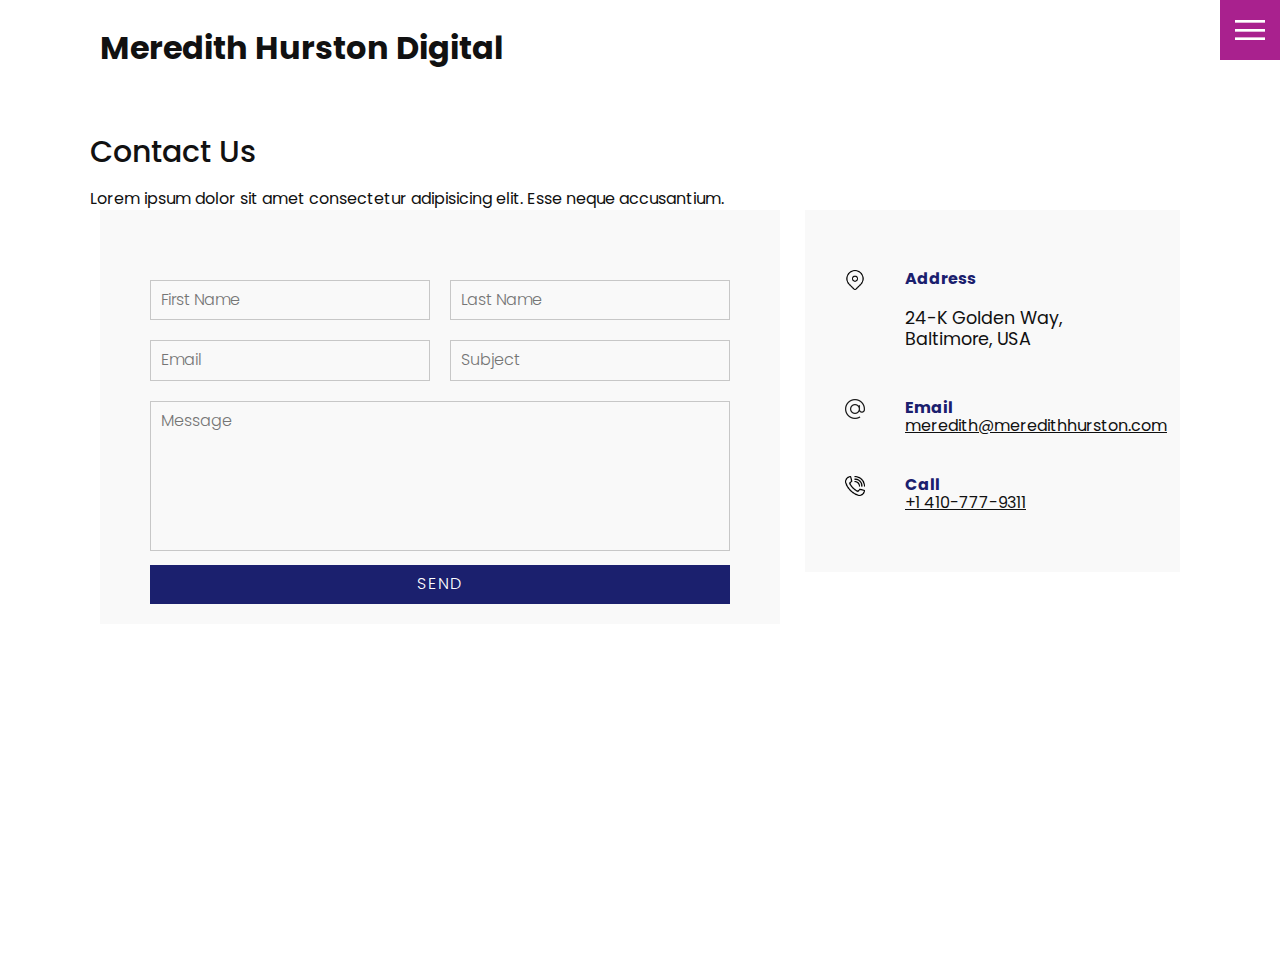
<file: contact.html>
<!DOCTYPE html>
<html lang="en">
	<head>
  	<meta charset="utf-8">
  	<meta name="description" content="Meredith Hurston web developer agency demo site">
  	<meta name="web developer" content="Baltimore, Maryland, Black owned business">
		<meta name="viewport" content="width=device-width, initial-scale=1">
		<title>Meredith Hurston Digital</title>

		<!-- external CSS link -->
		<link rel="stylesheet" href="css/normalize.css">
		<link rel="stylesheet" href="css/style.css">
	</head>
	<body>
		<header>
		<div class="logo">Meredith Hurston Digital</div>
		<div class="toggle"></div>
		<div class="navigation">
			<ul>
				<li><a href="index.html">Home</a></li>
				<li><a href="services.html">Services</a></li>
				<li><a href="work.html">Work</a></li>
				<li><a href="contact.html">Contact</a></li>
			</ul>
	
		<div class="social-bar">
		<ul>
			<li>
				<a href="https://facebook.com/mmhurston">
					<img src="/images/facebook.png" 
					target="_blank" 
					alt="">
				</a>
			</li>
			<li>
				<a href="https://twitter.com/meredithhurston">
					<img src="/images/twitter.png" 
					target="_blank" 
					alt="">
				</a>
			</li>
			<li>
				<a href="https://instagram.com/meredithhurston">
					<img src="/images/instagram.png" 
					target="_blank" 
					alt="">
				</a>
			</li>
		</ul>
		<a href="mailto:meredith@meredithurston.com" class="email-icon">
			<img src="/images/email.png" alt="">
		</a>
	</div>
</div>
</header>

<section>
<div class="title">
    <h1>Contact Us</h1>
    <p>
    Lorem ipsum dolor sit amet consectetur adipisicing elit. Esse neque accusantium. 
    </p>
</div>
<div class="contact">
    <div class="contact-form">
        <form>
            <div class="row">
                <div class="input50">
                    <input type="text" placeholder="First Name" />
                </div>
                <div class="input50">
                    <input type="text" placeholder="Last Name" />
                </div>
                </div>
            <div class="row">
                <div class="input50">
                    <input type="text" placeholder="Email" />
                </div>
                <div class="input50">
                    <input type="text" placeholder="Subject" />
                </div>
            </div>
            <div class="row">
                <div class="input100">
                    <textarea placeholder="Message"></textarea>
            </div>
        </div>
        <div class="row">
            <div class="input100">
                <input type="submit" value="Send" />
            </div>
        </div>
    </form>
</div>
    <div class="contact-info">
       <div class="info-box">
           <img src="/images/address.png" class="contact-icon" alt=""/>
           <div class="details">
               <h4>Address</h4>
               <p>24-K Golden Way, Baltimore, USA </p>
           </div>
        </div>
       <div class="info-box">
           <img src="/images/email.png" class="contact-icon" alt=""/>
           <div class="details">
               <h4>Email</h4>
               <a href="mailto:meredith@meredithhurston.com">meredith@meredithhurston.com</a>
           </div>
    </div>
       <div class="info-box">
           <img src="/images/call.png" class="contact-icon" alt=""/>
           <div class="details">
               <h4>Call</h4>
               <a href="tel:+14107779311">+1 410-777-9311</a>
           </div>
       </div> 
    </div>
 </div>
</section>
	<script src="js/script.js"></script>
</body>
</html>
</file>
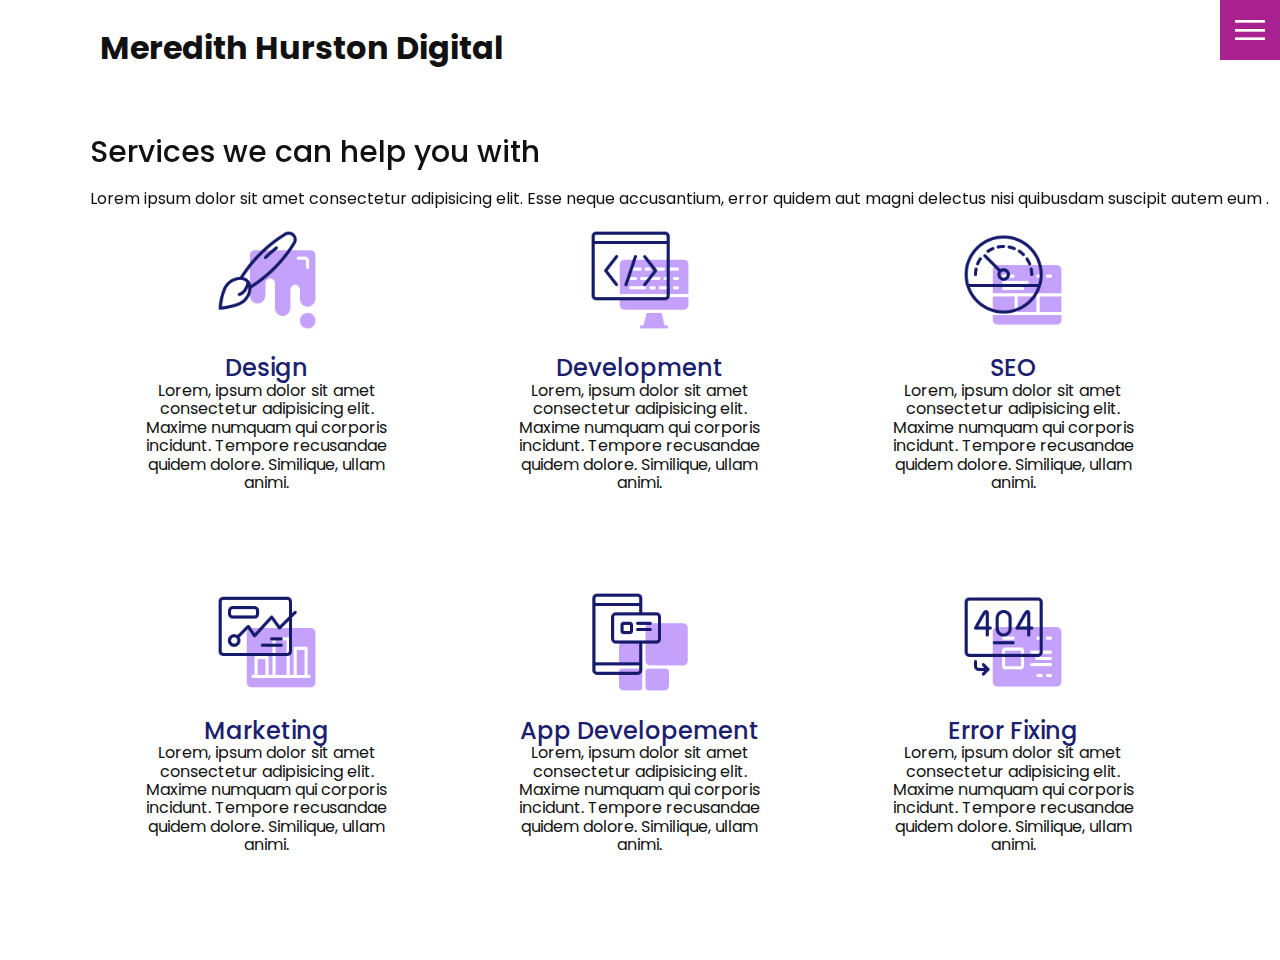
<file: services.html>
<!DOCTYPE html>
<html lang="en">
	<head>
  	<meta charset="utf-8">
  	<meta name="description" content="Your description goes here">
  	<meta name="keywords" content="one, two, three">
		<meta name="viewport" content="width=device-width, initial-scale=1">
		<title>Meredith Hurston Digital</title>

		<!-- external CSS link -->
		<link rel="stylesheet" href="css/normalize.css">
		<link rel="stylesheet" href="css/style.css">
	</head>
	<body>
		<header>
		<div class="logo">Meredith Hurston Digital</div>
		<div class="toggle"></div>
		<div class="navigation">
			<ul>
				<li><a href="index.html">Home</a></li>
				<li><a href="services.html">Services</a></li>
				<li><a href="work.html">Work</a></li>
				<li><a href="contact.html">Contact</a></li>
			</ul>
	
		<div class="social-bar">
		<ul>
			<li>
				<a href="https://facebook.com/mmhurston">
					<img src="images/facebook.png" 
					target="_blank" 
					alt="">
				</a>
			</li>
			<li>
				<a href="https://twitter.com/meredithhurston">
					<img src="images/twitter.png" 
					target="_blank" 
					alt="">
				</a>
			</li>
			<li>
				<a href="https://instagram.com/meredithhurston">
					<img src="images/instagram.png" 
					target="_blank" 
					alt="">
				</a>
			</li>
		</ul>
		<a href="mailto:meredith@meredithurston.com" class="email-icon">
			<img src="images/email.png" alt="">
		</a>
	</div>
</div>
</header>

<section>
<div class="title">
    <h1>Services we can help you with</h1>
    <p>
    Lorem ipsum dolor sit amet consectetur adipisicing elit. Esse neque accusantium, error quidem aut magni delectus nisi quibusdam suscipit autem eum . 
    </p>
</div>

<div class="services">
   <div class="service">
    <div class="icon">
    <img src="images/001.png" alt="" />
</div>
<h2>Design</h2>
Lorem, ipsum dolor sit amet consectetur adipisicing elit. Maxime numquam qui corporis incidunt. Tempore recusandae quidem dolore. Similique, ullam animi.
</div>   
   <div class="service">
    <div class="icon">
    <img src="images/002.png" alt="" />
</div>
<h2>Development</h2>
Lorem, ipsum dolor sit amet consectetur adipisicing elit. Maxime numquam qui corporis incidunt. Tempore recusandae quidem dolore. Similique, ullam animi.
</div>   
   <div class="service">
    <div class="icon">
    <img src="images/003.png" alt="" />
</div>
<h2>SEO</h2>
Lorem, ipsum dolor sit amet consectetur adipisicing elit. Maxime numquam qui corporis incidunt. Tempore recusandae quidem dolore. Similique, ullam animi.
</div>   
   <div class="service">
    <div class="icon">
    <img src="images/004.png" alt="" />
</div>
<h2>Marketing</h2>
Lorem, ipsum dolor sit amet consectetur adipisicing elit. Maxime numquam qui corporis incidunt. Tempore recusandae quidem dolore. Similique, ullam animi.
</div>   
   <div class="service">
    <div class="icon">
    <img src="images/005.png" alt="" />
</div>
<h2>App Developement</h2>
Lorem, ipsum dolor sit amet consectetur adipisicing elit. Maxime numquam qui corporis incidunt. Tempore recusandae quidem dolore. Similique, ullam animi.
</div>   
   <div class="service">
    <div class="icon">
    <img src="images/006.png" alt="" />
</div>
<h2>Error Fixing</h2>
Lorem, ipsum dolor sit amet consectetur adipisicing elit. Maxime numquam qui corporis incidunt. Tempore recusandae quidem dolore. Similique, ullam animi.
        </div>   
    </div>
</section>
	<script src="js/script.js"></script>
</body>
</html>
</file>
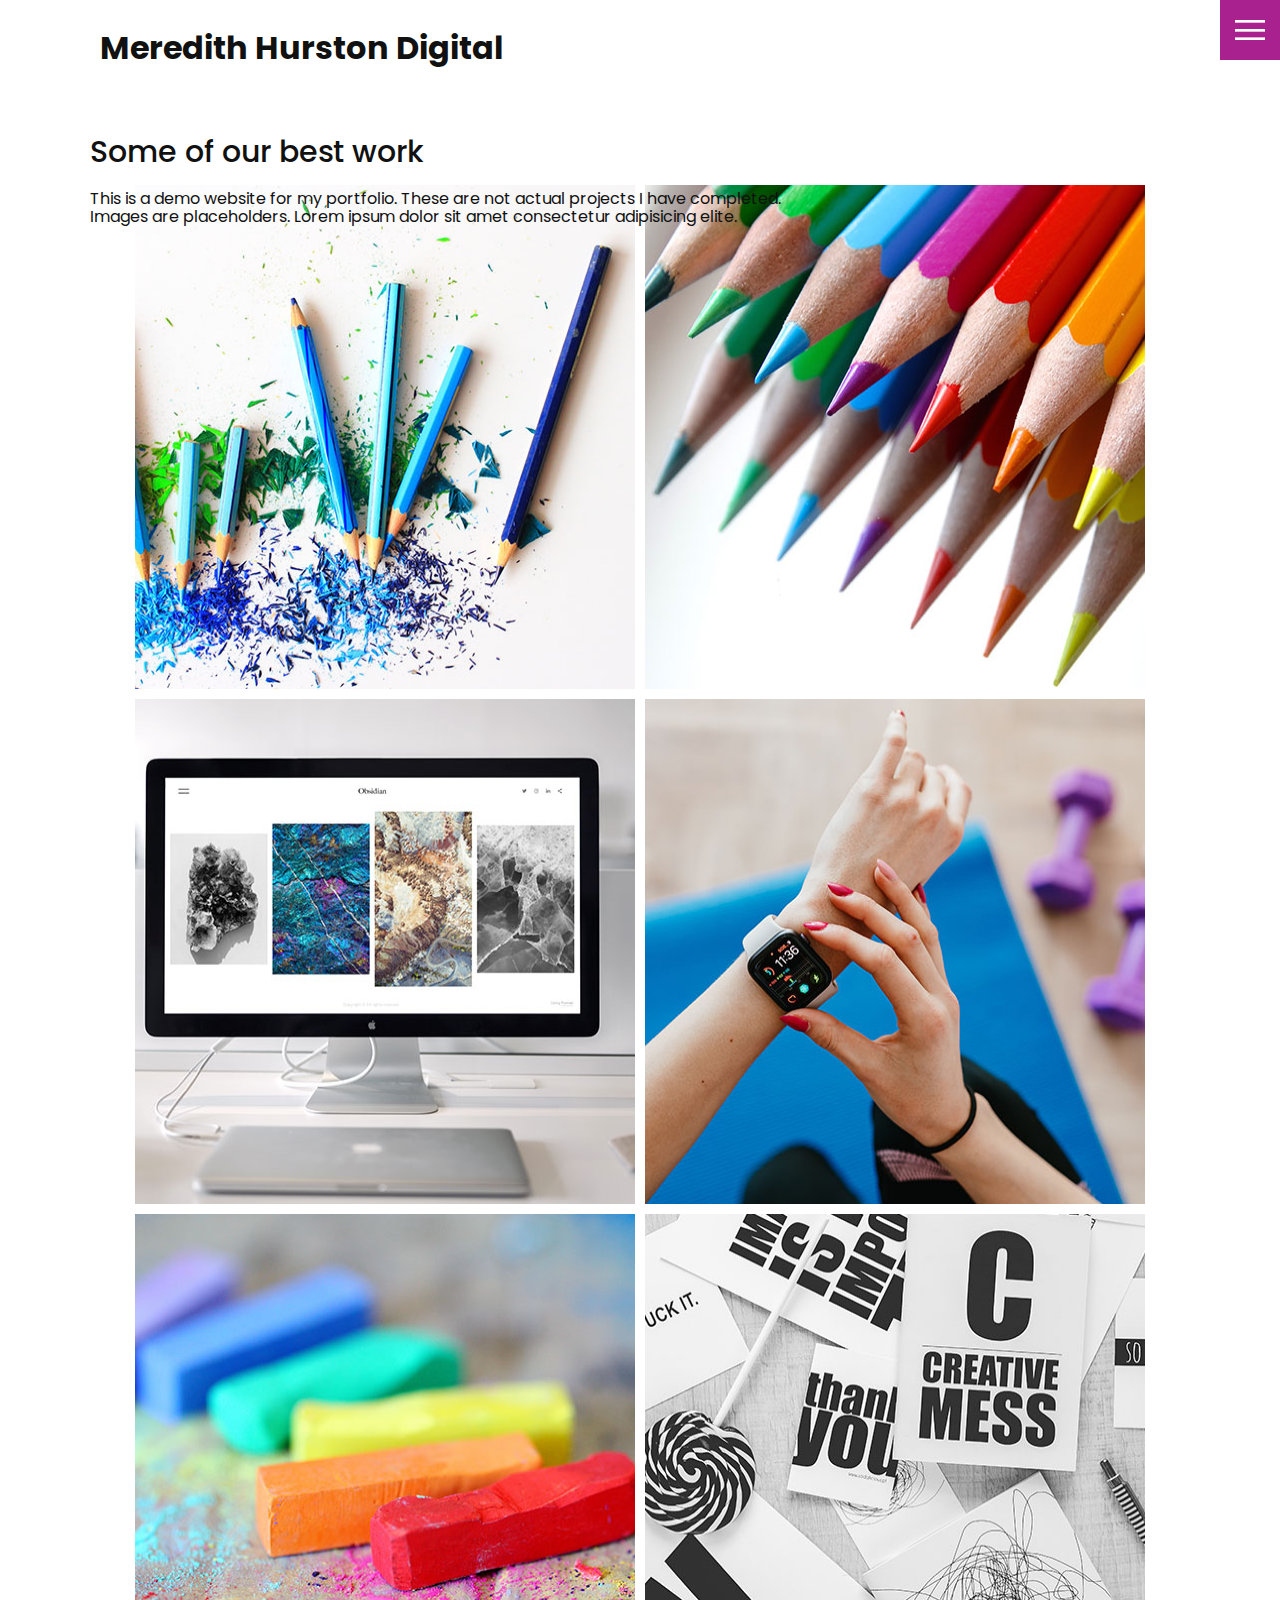
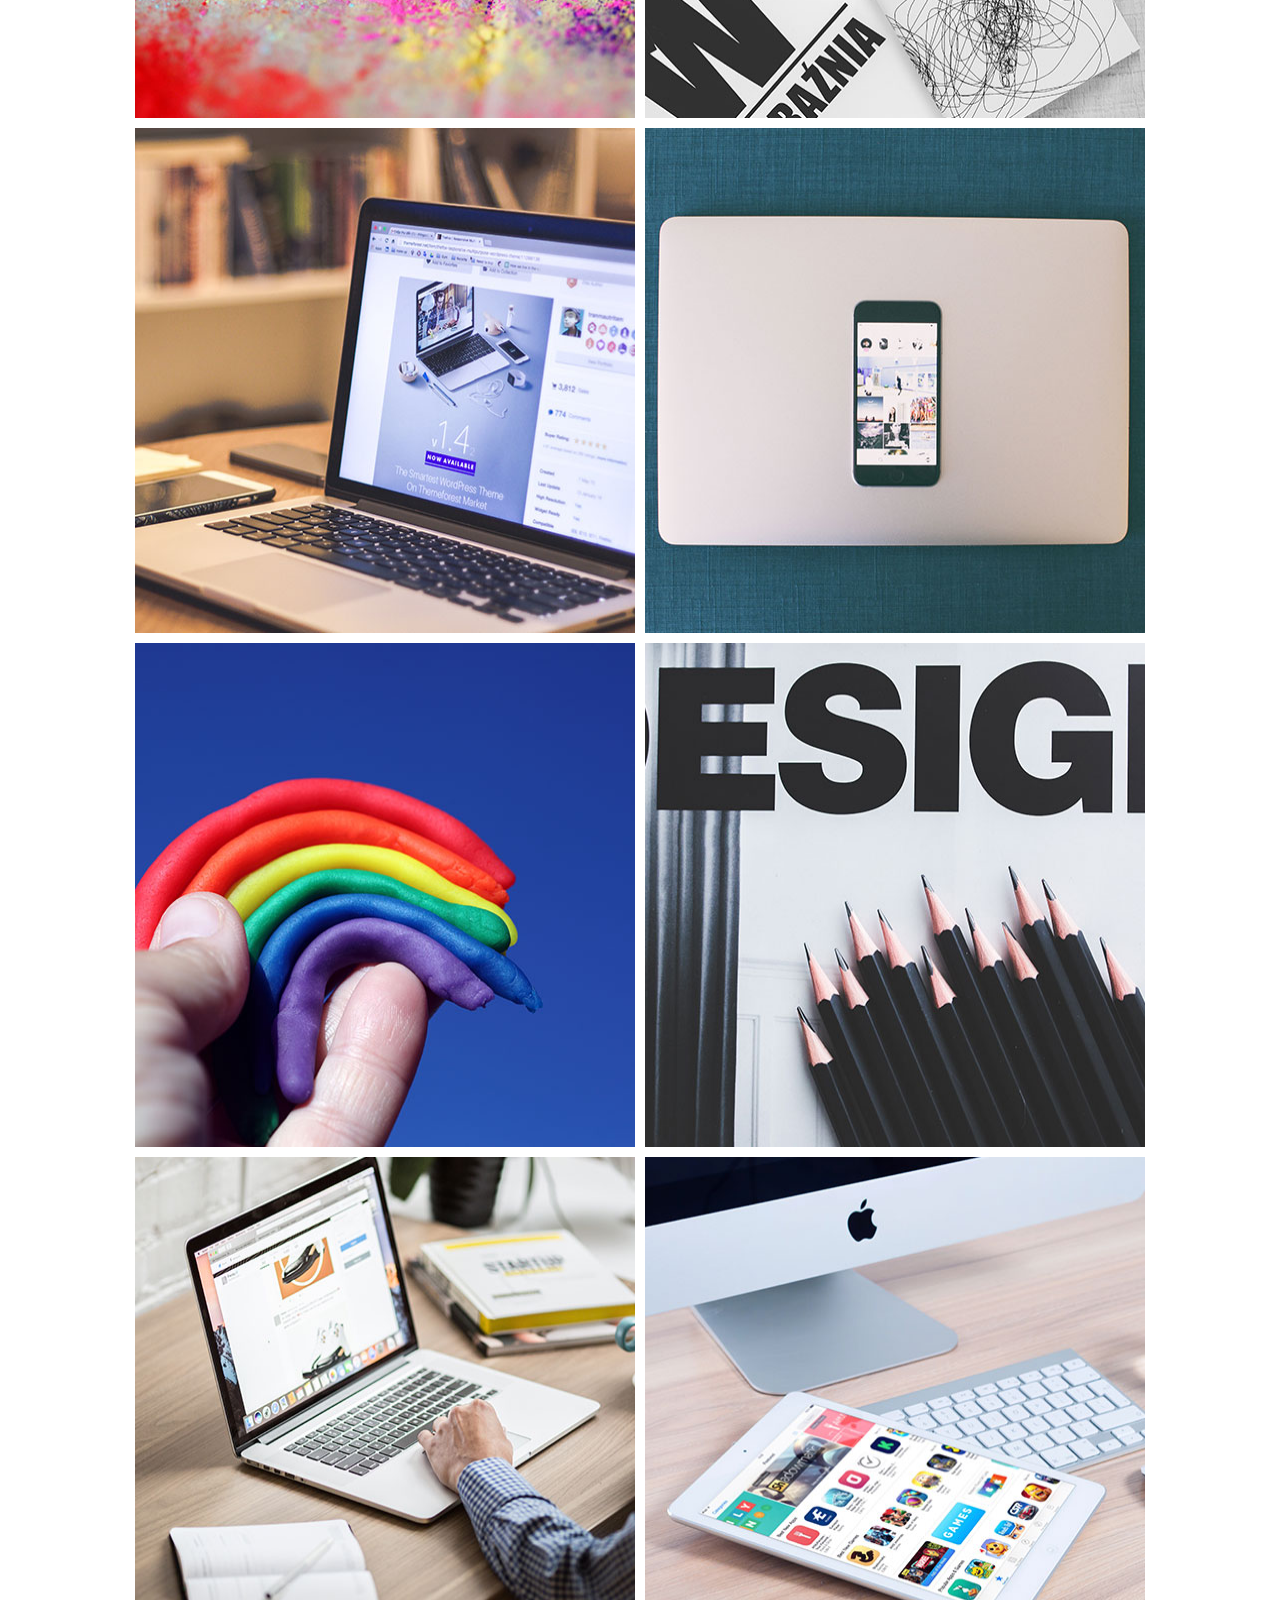
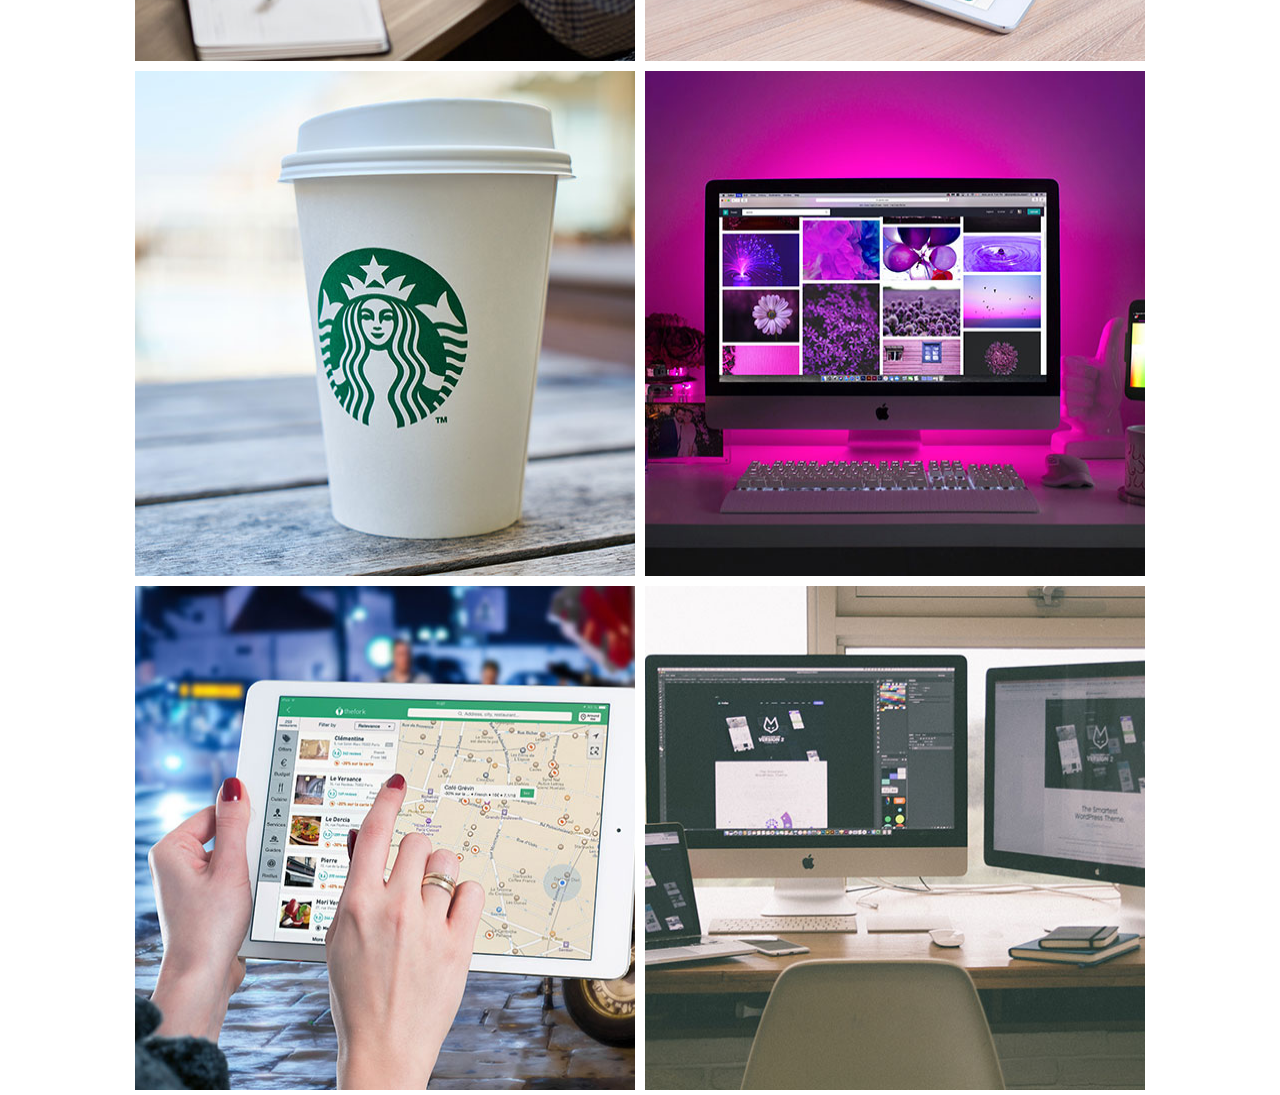
<file: work.html>
<!DOCTYPE html>
<html lang="en">
	<head>
  	<meta charset="utf-8">
  	<meta name="description" content="Your description goes here">
  	<meta name="keywords" content="one, two, three">
		<meta name="viewport" content="width=device-width, initial-scale=1">
		<title>Meredith Hurston Digital</title>

		<!-- external CSS link -->
		<link rel="stylesheet" href="css/normalize.css">
		<link rel="stylesheet" href="css/style.css">
	</head>
	<body>
		<header>
		<div class="logo">Meredith Hurston Digital</div>
		<div class="toggle"></div>
		<div class="navigation">
			<ul>
				<li><a href="index.html">Home</a></li>
				<li><a href="services.html">Services</a></li>
				<li><a href="work.html">Work</a></li>
				<li><a href="contact.html">Contact</a></li>
			</ul>
	
		<div class="social-bar">
		<ul>
			<li>
				<a href="https://facebook.com/mmhurston">
					<img src="images/facebook.png" 
					target="_blank" 
					alt="">
				</a>
			</li>
			<li>
				<a href="https://twitter.com/meredithhurston">
					<img src="images/twitter.png" 
					target="_blank" 
					alt="">
				</a>
			</li>
			<li>
				<a href="https://instagram.com/meredithhurston">
					<img src="images/instagram.png" 
					target="_blank" 
					alt="">
				</a>
			</li>
		</ul>
		<a href="mailto:meredith@meredithurston.com" class="email-icon">
			<img src="images/email.png" alt="">
		</a>
	</div>
</div>
</header>

<section>
<div class="title">
    <h1>Some of our best work</h1>
    <p>
        This is a demo website for my portfolio. These are not actual projects I have completed. <br> Images are placeholders. Lorem ipsum dolor sit amet consectetur adipisicing elite. 
    </p>

</div>

<div class="portfolio">
<div class="item">
    <img src="/images/portfolio-item1.jpg" alt="" />
    <div class="action">
        <a href="#">Launch</a>
    </div>
</div>
<div class="item">
    <img src="/images/portfolio-item2.jpg" alt="" />
    <div class="action">
        <a href="#">Launch</a>
    </div>
</div>
<div class="item">
    <img src="/images/portfolio-item3.jpg" alt="" />
    <div class="action">
        <a href="#">Launch</a>
    </div>
</div>
<div class="item">
    <img src="/images/portfolio-item4.jpg" alt="" />
    <div class="action">
        <a href="#">Launch</a>
    </div>
</div>
<div class="item">
    <img src="/images/portfolio-item5.jpg" alt="" />
    <div class="action">
        <a href="#">Launch</a>
    </div>
</div>
<div class="item">
    <img src="/images/portfolio-item6.jpg" alt="" />
    <div class="action">
        <a href="#">Launch</a>
    </div>
</div>
<div class="item">
    <img src="/images/portfolio-item7.jpg" alt="" />
    <div class="action">
        <a href="#">Launch</a>
    </div>
</div>
<div class="item">
    <img src="/images/portfolio-item8.jpg" alt="" />
    <div class="action">
        <a href="#">Launch</a>
    </div>
</div>
<div class="item">
    <img src="/images/portfolio-item9.jpg" alt="" />
    <div class="action">
        <a href="#">Launch</a>
    </div>
</div>
<div class="item">
    <img src="/images/portfolio-item10.jpg" alt="" />
    <div class="action">
        <a href="#">Launch</a>
    </div>
</div>
<div class="item">
    <img src="/images/portfolio-item11.jpg" alt="" />
    <div class="action">
        <a href="#">Launch</a>
    </div>
</div>
<div class="item">
    <img src="/images/portfolio-item12.jpg" alt="" />
    <div class="action">
        <a href="#">Launch</a>
    </div>
</div>
<div class="item">
    <img src="/images/portfolio-item13.jpg" alt="" />
    <div class="action">
        <a href="#">Launch</a>
    </div>
</div>
<div class="item">
    <img src="/images/portfolio-item14.jpg" alt="" />
    <div class="action">
        <a href="#">Launch</a>
    </div>
</div>
<div class="item">
    <img src="/images/portfolio-item15.jpg" alt="" />
    <div class="action">
        <a href="#">Launch</a>
    </div>
</div>
<div class="item">
    <img src="/images/portfolio-item16.jpg" alt="" />
    <div class="action">
        <a href="#">Launch</a>
    </div>
</div>
</div>
</section>
	<script src="js/script.js"></script>
</body>
</html>
</file>
<file: css/style.css>
@import url('https://fonts.googleapis.com/css?family=Poppins:200,300,400,500,600,700,800,900&display=swap');

:root {
  --primary-color: #A9218E;
  --secondary-color: #1b206e;
}

/* BASE STYLES */
* {
  box-sizing: border-box;
  margin: 0;
  padding: 0;
}

html,
body {
  font-family: 'Poppins', sans-serif;
  color: #111;
}

h1 {
  font-size: 30px;
  font-weight: 500;
}

p {
  margin: 20px 0 10px;
  font-size: 1.1rem;
}

section {
  display: flex;
  flex-direction: column;
  height: 100vh;
  align-items: center;
  padding: 100px;
  margin-top: 60px;
}

section.home {
flex-direction: row;
margin-top: 0;

}

/* BUTTON */

.btn {
  cursor: pointer;
  display: inline-block;
  background: var(--primary-color);
  color: #fff;
  text-decoration: none;
  padding: 10px 30px;
  margin: 20px 0;
  border: 0;
}

.btn:hover {
  transform: scale(0.98);
}

.logo {
  position: absolute;
  top: 30px;
  left: 100px;
  font-size: 2rem;
  font-weight: 700;
  z-index: 20;
}

/* TOGGLE */
.toggle {
  position: fixed;
  top: 0;
  right: 0;
  width: 60px;
  height: 60px;
  background: var(--primary-color)
    url(/images/menu.png);
  background-position: center;
  background-size: 30px;
  background-repeat: no-repeat;
  z-index: 20;
  cursor: pointer;
}

.toggle.active {
  background: var(--primary-color)
    url(/CreativeAgencyWebsiteTraversy/images/close.png);
  background-position: center;
  background-size: 25px;
  background-repeat: no-repeat;
  z-index: 20;
  cursor: pointer;
}

/* NAVIGATION */
.navigation {
  position: fixed;
  top: 0;
  left: 100%;
  width: 100%;
  height: 100%;
  background-color: #fff;
  z-index: 15;
  display: flex;
  justify-content: center;
  align-items: center;
}

.navigation.active {
  left: 0;
}

.navigation ul {
  position: relative;
}

.navigation ul li {
  position: relative;
  list-style: none;
  text-align: center;
}

.navigation ul li a {
  font-size: 2.2rem;
  color: #111;
  text-decoration: none;
  font-weight: 300;
}

.navigation ul li a:hover {
  color: var(--primary-color);
}

.navigation .social-bar {
  position: absolute;
  top: 0;
  left: 0;
  width: 60px;
  height: 100%;
  display: flex;
  justify-content: center;
  align-items: center;
}

.navigation .social-bar a {
  display: inline-block;
  transform: scale(0.5);
}

.navigation .email-icon {
  position: absolute;
  bottom: 20px;
  transform: scale(0.5);
}

/* HOMEPAGE */
.home-content {
  position: relative;
  z-index: 10;
  max-width: 600px;
}
.home-img {
  position: absolute;
  bottom: 0;
  right: 0;
  height: 110%;
}

/*  SERVICES PAGE */

.services {
  margin-top: 40px;
  display: grid;
  grid-template-columns: repeat(3, 1fr);
  gap: 40px;
  text-align: center;
}

.services .service {
  padding: 30px;
}

.services .service:hover {
  box-shadow: 0 10px 30px rgba(0, 0, 0, 0.1);
}

.services .service h2 {
  font-size: 24px;
  font-weight: 500;
  margin-top: 20px;
  color: var(--secondary-color);
}

.services .service .icon img{
  max-width: 100px;
}

/* WORK PAGE */
.portfolio {
  display: flex;
  flex-wrap: wrap;
  justify-content: center;
  margin-top: 20px;
}

.portfolio .item {
  position: relative;
  width: 300;
  height: 300;
  margin: 5px;
}

.portfolio .item img {
  width: 100%;
  height: 100%;
}

.portfolio .item .action {
  position: absolute;
  top: 0;
  left: 0;
  width: 100%;
  height: 100%;
  background: rgba(0, 0, 0, 0.8);
  display: flex;
  justify-content: center;
  align-items: center;
  opacity: 0;
  transition: 0.5s;
}

.portfolio .item:hover .action {
  opacity: 1;
}

.portfolio .item .action a {
  display: inline-block;
  color: #fff;
  text-decoration: none;
  border: 1px solid #fff;
  padding: 5px 15px;
}

/* CONTACT */

  .contact {
    position: relative;
    width: 100%;
    margin-top: 50px;
    display: flex;
    justify-content: space-between;
    align-items: flex-start;
  }

  .title {
    position: absolute;
    top: 115px;
    left: 7%;
    font-size: 2rem;
    font-weight: 700;
    z-index: 20;
  }
    .title p {
    position: relative;
    top: 7%;
    left: 0px;
    font-size: 1rem;
    font-weight: 400;
    z-index: 20;
  }
  .contact-form {
    position: relative;
    background: #f9f9f9;
    width: calc(100% - 400px);
    padding: 60px 40px 20px;
  }

  .contact-form .form {
    width: 100%;
  }

.contact-form .row {
  width: 100%;
  display: flex;
}

.contact-form .input50 {
  width: 50%;
  margin: 0 10px;
}

.contact-form .input100 {
  width: 100%;
  margin: 0 10px;
}

.contact-form .row input, 
.contact-form .row textarea {
  position: relative;
  border: 1px solid rgba(0,0,0,0.2);
  color: #111;
  background: transparent;
  width: 100%;
  padding: 10px;
  outline: none;
  font-size: 16px;
  font-weight: 300;
  margin: 10px 0;
  resize: none;
}


.contact-form .row textarea {
  height: 150px;
}

.contact-form .row input[type='submit'] {
  background-color: var(--secondary-color);
  color: #fff;
  margin: 0;
  text-transform: uppercase;
  letter-spacing: 2px;
  font-weight: 300;
  border: 0;
  cursor: pointer;
}

.contact-info {
  width: 375px;
  background: #f9f9f9;
  padding: 60px 40px 20px;
}

.contact-info .info-box {
  display: flex;
  align-items: flex-start;
  margin-bottom: 40px;
}

.contact-info .info-box .contact-icon {
    width: 20px;
    margin-right: 40px;
  }

.contact-info .info-box .details h4 { 
color: var(--secondary-color);
}

.contact-info .info-box .details p, 
.contact-info .info-box .details a {
  color: #111;
}

@media(max-width: 1068px) {
  .home-img {
    display: none;
  }

  .logo {
    top: 10px;
    left: 40px;
    font-size: 1.5rem;
  }


  .navigation ul li a {
    font-size: 2rem;
  }

  .services {
    
    grid-template-columns: repeat(2, 1fr);
  }

  .contact {
    flex-direction: column;
  }

  .contact-form {
    width: 100%;
    padding: 30px 30px 20px;
  }
.contact-form .row {
  flex-direction: column;
}

.contact-form .input50,
.contact-form .input100 {
  width: 100%;
  margin: 0;
  }

  .contact-info {
    width: 100%;
    margin-top: 20px;
    padding: 30px 30px 20px
  }




@media(max-width: 768px) {
  
  .title {
    position: absolute;
    top: 45px;
    left: 7%;
    font-size: 2rem;
    font-weight: 700;
    z-index: 20;
  }
  
  section {
    display: flex;
    flex-direction: column;
    height: 100vh;
    align-items: center;
    padding: 50px;
    margin-top: 60px;
  }
  
  .services {
    grid-template-columns: 1fr;

  }

  services .service {
    box-shadow: 0 10px 30px rgba(0, 0, 0, 0.1);
  }










/* Clear fix hack */
.clearfix:after {
  content: '.';
  display: block;
  clear: both;
  visibility: hidden;
  line-height: 0;
  height: 0;
}

.clear {
  clear: both;
  };
</file>
